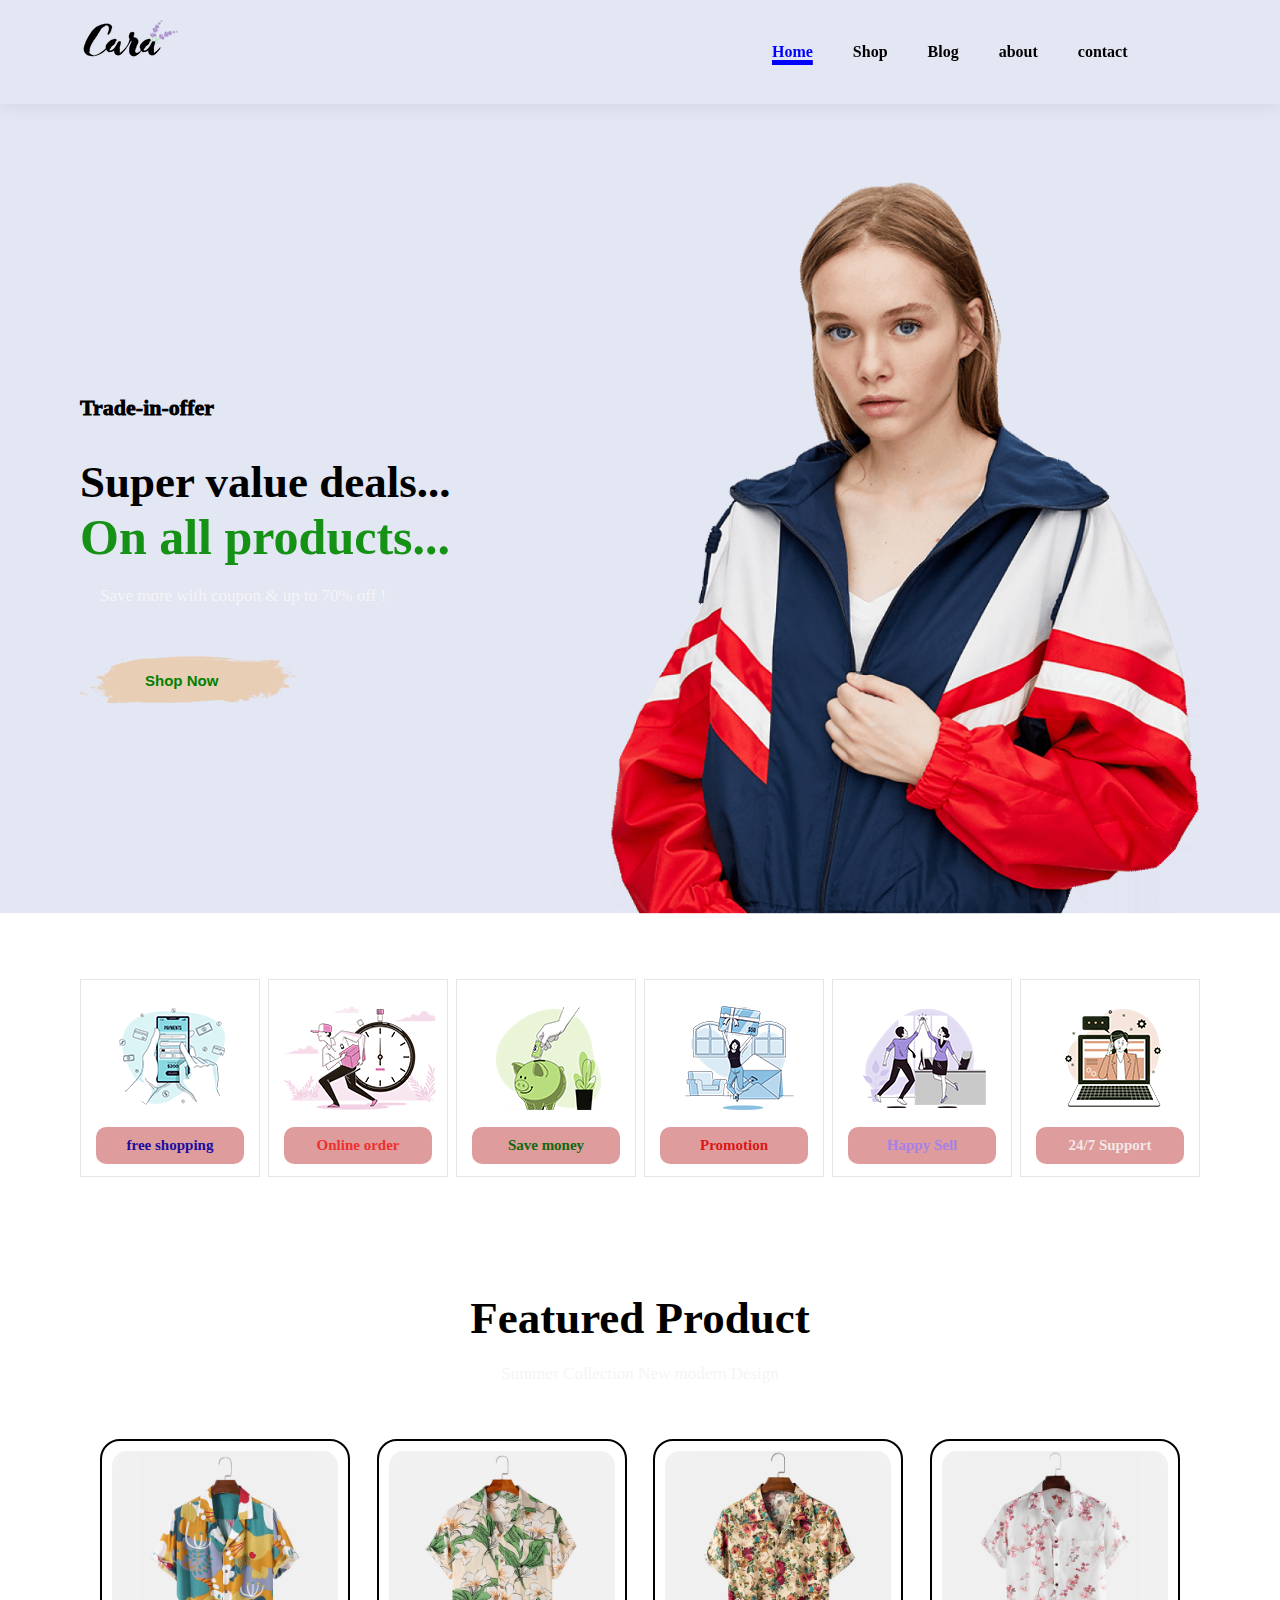
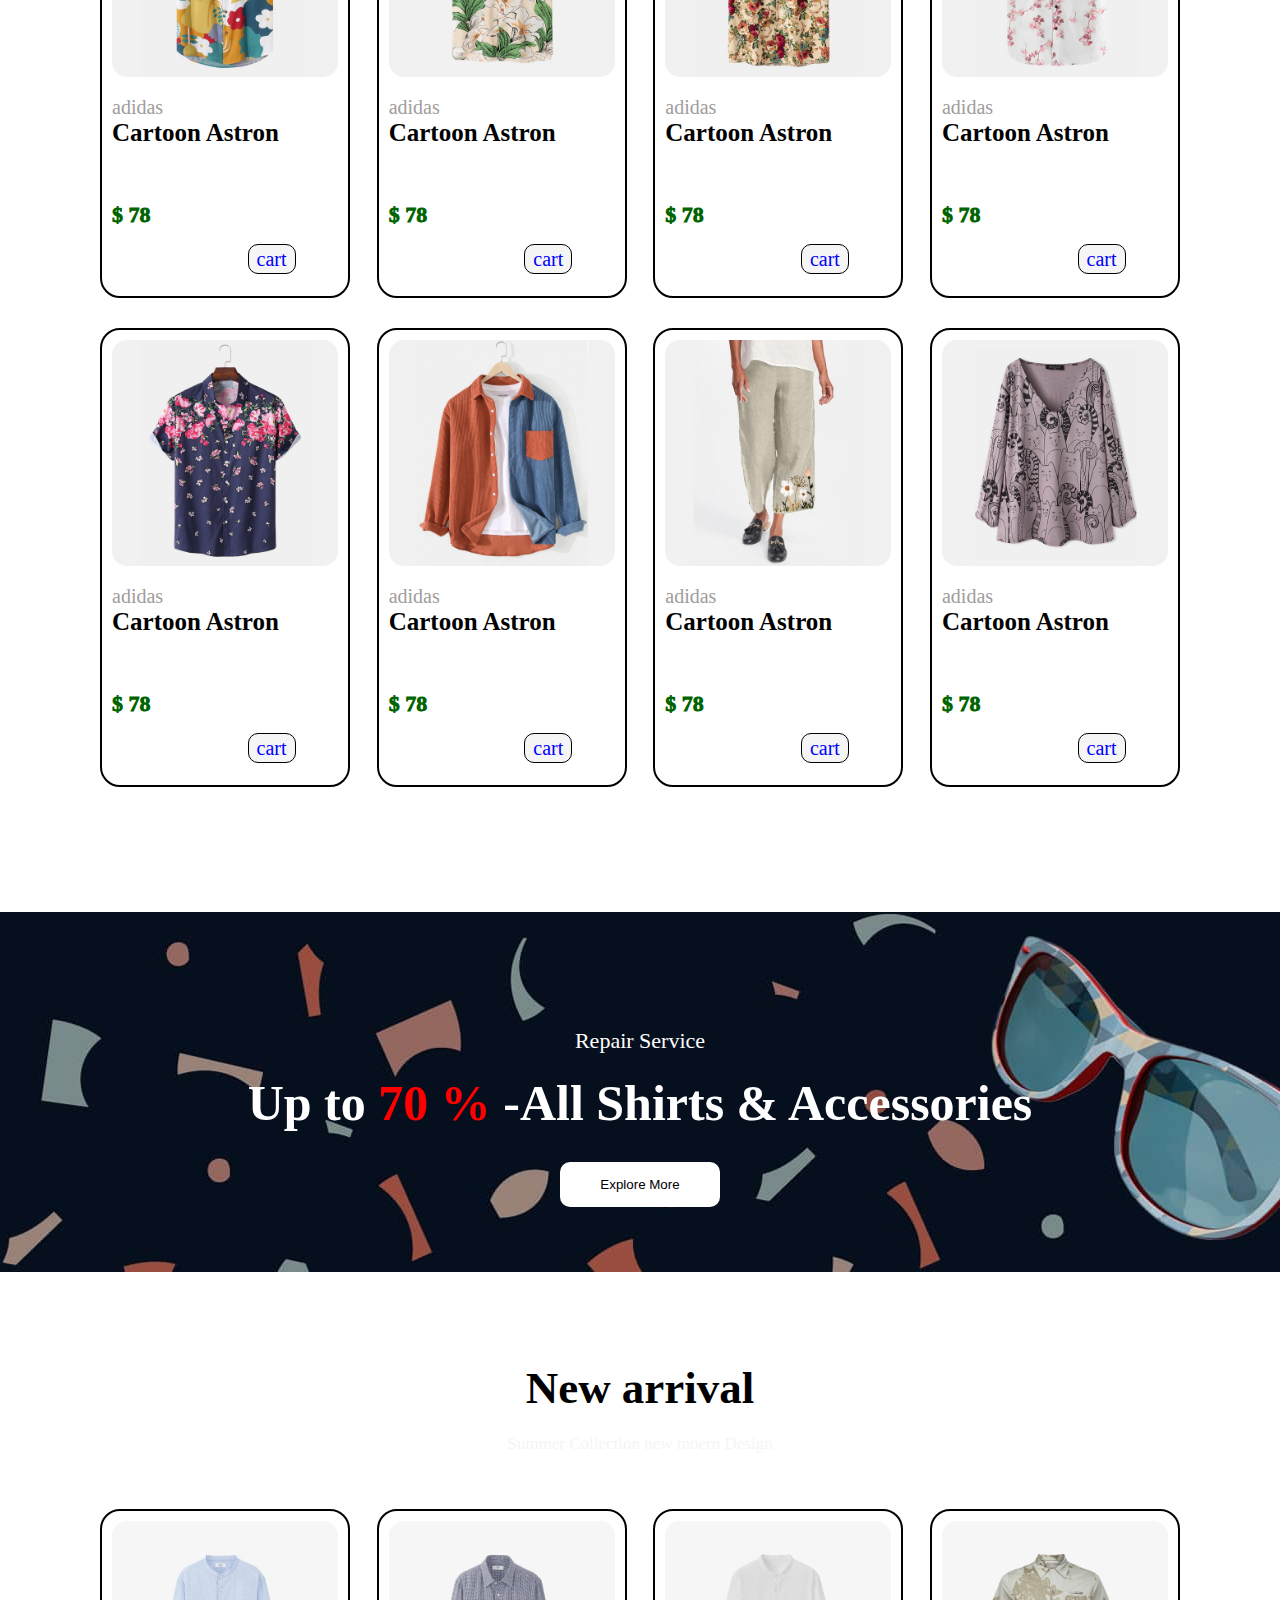
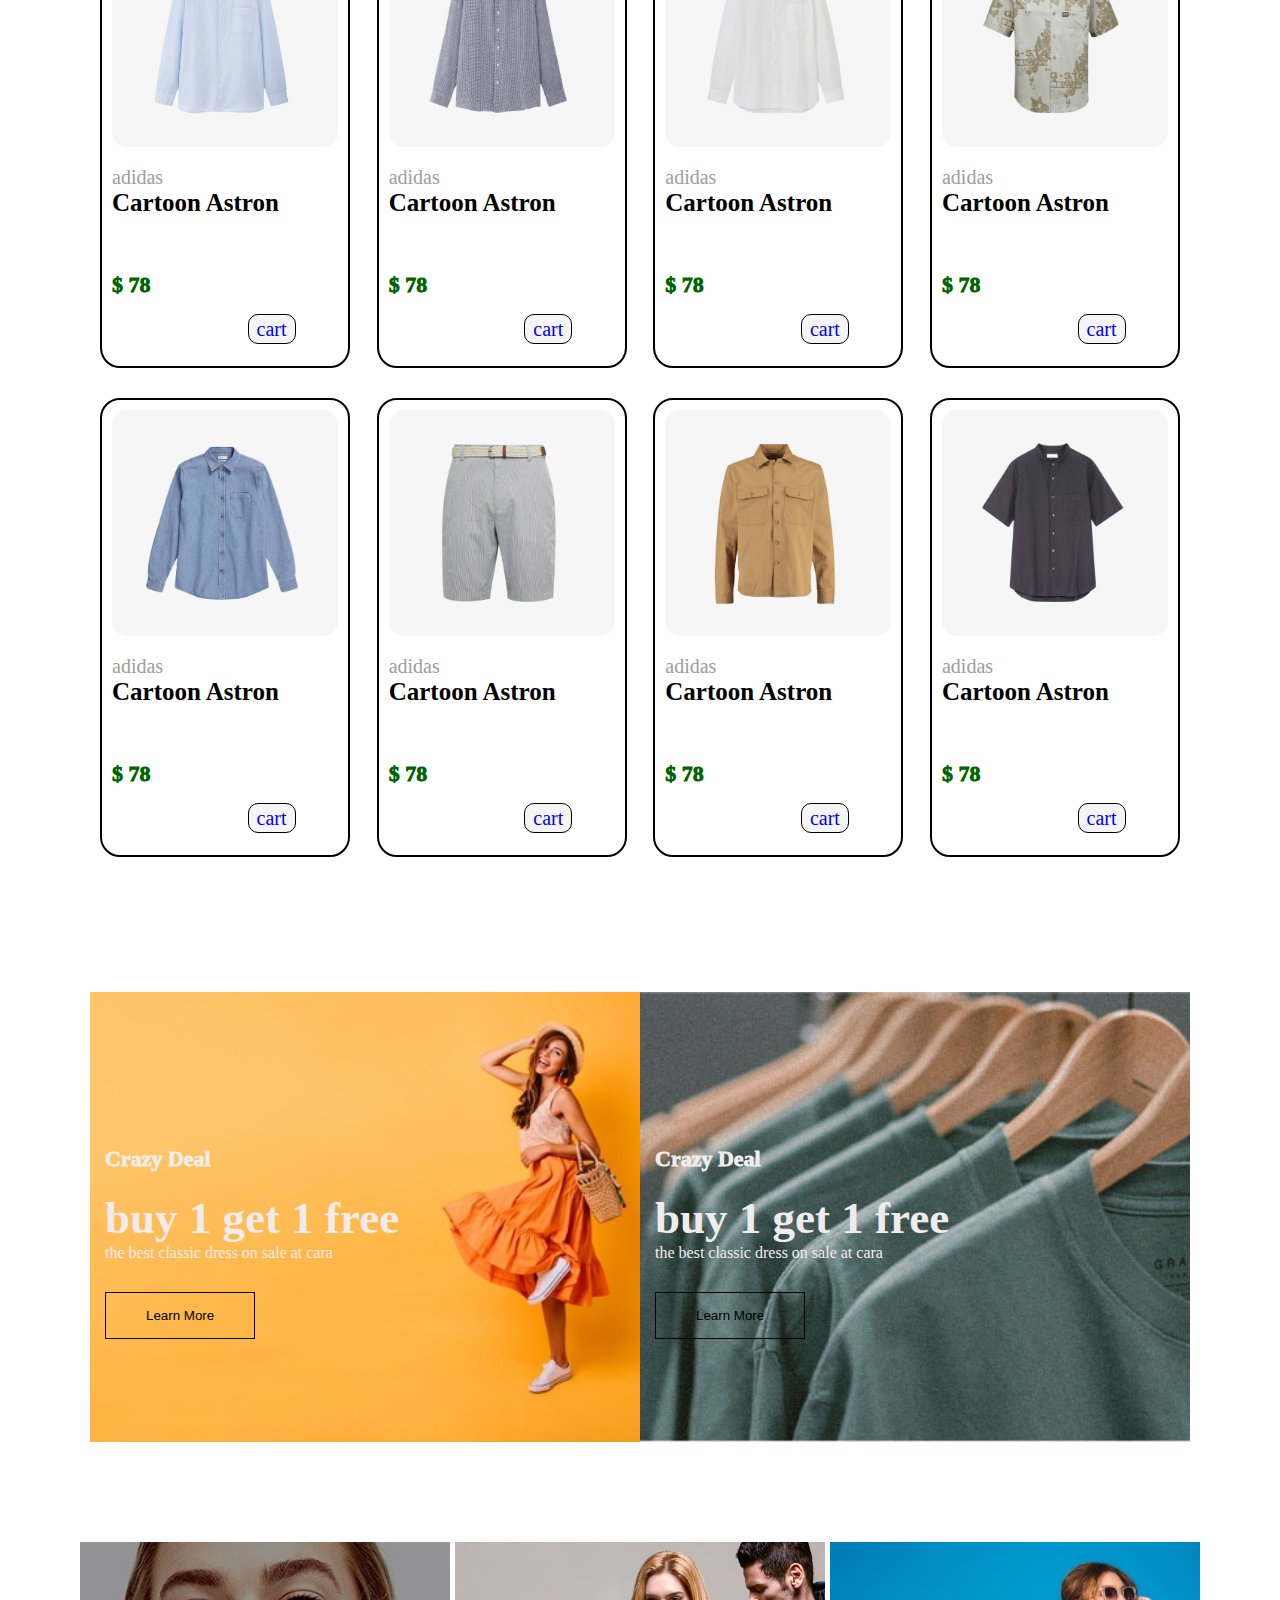
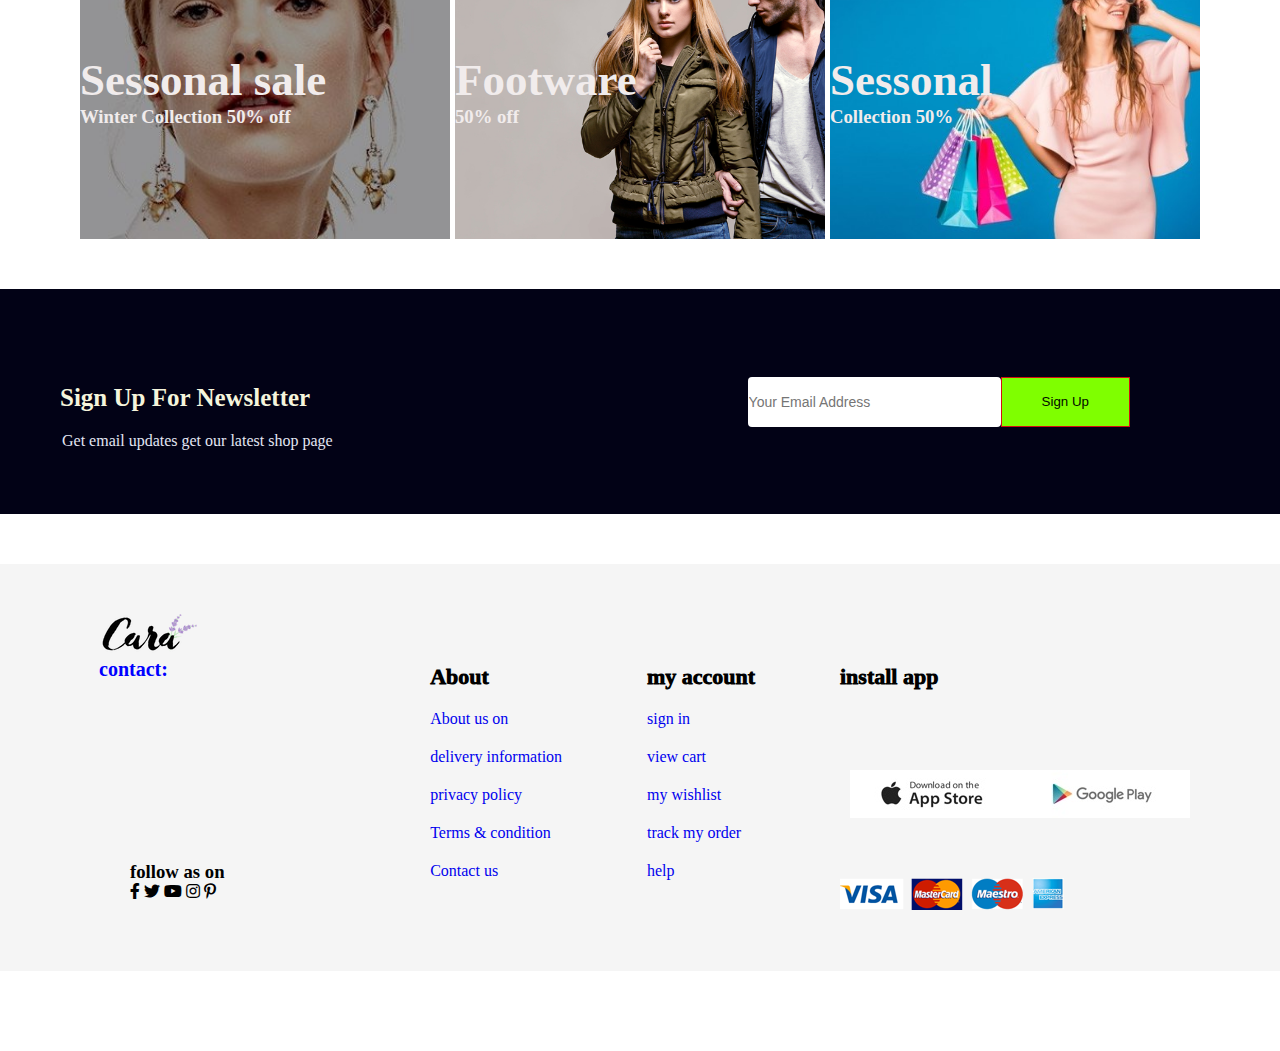
<file: commercial/index.html>
<!DOCTYPE html>
<html lang="en">

<head>
    <meta charset="UTF-8">
    <meta http-equiv="X-UA-Compatible" content="IE=edge">
    <meta name="viewport" content="width=device-width, initial-scale=1.0">
    <title>Document</title>
    <link rel="stylesheet" href="https://use.fontawesome.com/releases/v5.15.4/css/all.css" />

    <link rel="stylesheet" href="./style.css">
</head>

<body>
    <section id="header">
        <a href="#"><img src="./img/logo.png" class="logo" alt=""></a>
        <div>
            <ul id="nav-bar">
                <li><a class="active" href="inde.html">Home</a></li>
                <li><a href="shop.html">Shop</a></li>
                <li><a href="blog.html">Blog</a></li>
                <li><a href="about.html">about</a></li>
                <li><a href="contact.html">contact</a></li>
                <li><a href="cart.html" class="none"><i class="fa-solid fa-lock"></i></a></li>
                <a href="#" id="close" class="manda"><i  class="fas fa-outdent"></i></a>

            </ul>
        </div>

        <!-- responsive mobile -->
        <div id="mobile">
            <a href="tag.html">cart</a>
            <i id="bar" class="fas fa-outdent"></i>
        </div>

    </section>
    <section id="hero">
        <h4>Trade-in-offer</h4>
        <h2>Super value deals...</h2>
        <h1>On all products...</h1>
        <p>Save more with coupon & up to 70% off ! </p>
        <button>Shop Now</button>
    </section>
    <section id="feature" class="pad">
        <div class="fea">
            <img src="./img/features/f1.png" alt="">
            <h5>free shopping</h5>
        </div>
        <div class="fea">
            <img src="./img/features/f2.png" alt="">
            <h5>Online order</h5>
        </div>
        <div class="fea">
            <img src="./img/features/f3.png" alt="">
            <h5>Save money</h5>
        </div>
        <div class="fea">
            <img src="./img/features/f4.png" alt="">
            <h5>Promotion</h5>
        </div>
        <div class="fea">
            <img src="./img/features/f5.png" alt="">
            <h5>Happy Sell</h5>
        </div>
        <div class="fea">
            <img src="./img/features/f6.png" alt="">
            <h5>24/7 Support</h5>
        </div>
    </section>
    <section id="product-1" class="pad">
        <h2>Featured Product</h2>
        <p>Summer Collection New modern Design</p>
        <div class="pro-container">
            <div class="pro">
                <img src="./img/products/f1.jpg" alt="">
                <div class="dsc">
                    <span>adidas</span>
                    <h5>Cartoon Astron</h5>
                    <!-- star -->
                    <h4>$ 78</h4>
                    <a href="#">cart</a>

                </div>
            </div>
            <div class="pro">
                <img src="./img/products/f2.jpg" alt="">
                <div class="dsc">
                    <span>adidas</span>
                    <h5>Cartoon Astron</h5>
                    <!-- star -->
                    <h4>$ 78</h4>
                    <a href="#">cart</a>

                </div>
            </div>
            <div class="pro">
                <img src="./img/products/f3.jpg" alt="">
                <div class="dsc">
                    <span>adidas</span>
                    <h5>Cartoon Astron</h5>
                    <!-- star -->
                    <h4>$ 78</h4>
                    <a href="#">cart</a>

                </div>
            </div>
            <div class="pro">
                <img src="./img/products/f4.jpg" alt="">
                <div class="dsc">
                    <span>adidas</span>
                    <h5>Cartoon Astron</h5>
                    <!-- star -->
                    <h4>$ 78</h4>
                    <a href="#">cart</a>

                </div>
            </div>
            <div class="pro">
                <img src="./img/products/f5.jpg" alt="">
                <div class="dsc">
                    <span>adidas</span>
                    <h5>Cartoon Astron</h5>
                    <!-- star -->
                    <h4>$ 78</h4>
                    <a href="#">cart</a>

                </div>
            </div>
            <div class="pro">
                <img src="./img/products/f6.jpg" alt="">
                <div class="dsc">
                    <span>adidas</span>
                    <h5>Cartoon Astron</h5>
                    <!-- star -->
                    <h4>$ 78</h4>
                    <a href="#">cart</a>

                </div>
            </div>
            <div class="pro">
                <img src="./img/products/f7.jpg" alt="">
                <div class="dsc">
                    <span>adidas</span>
                    <h5>Cartoon Astron</h5>
                    <!-- star -->
                    <h4>$ 78</h4>
                    <a href="#">cart</a>


                </div>
            </div>
            <div class="pro">
                <img src="./img/products/f8.jpg" alt="">
                <div class="dsc">
                    <span>adidas</span>
                    <h5>Cartoon Astron</h5>
                    <!-- star -->
                    <h4>$ 78</h4>
                    <a href="#">cart</a>

                </div>
            </div>

        </div>

    </section>
    <!-- new arrival product copy from featured produc bcz its similar -->
    <section id="banner">
        <h4>Repair Service</h4>
        <h1>Up to <span>70 %</span> -All Shirts & Accessories</h1>
        <button>Explore More</button>
    </section>
    <section id="product-1" class="pad">
        <h2>New arrival</h2>
        <p>Summer Collection new moern Design</p>
        <div class="pro-container">
            <div class="pro">
                <img src="./img/products/n1.jpg" alt="">
                <div class="dsc">
                    <span>adidas</span>
                    <h5>Cartoon Astron</h5>
                    <!-- star -->
                    <h4>$ 78</h4>
                    <a href="#">cart</a>

                </div>
            </div>
            <div class="pro">
                <img src="./img/products/n2.jpg" alt="">
                <div class="dsc">
                    <span>adidas</span>
                    <h5>Cartoon Astron</h5>
                    <!-- star -->
                    <h4>$ 78</h4>
                    <a href="#">cart</a>

                </div>
            </div>
            <div class="pro">
                <img src="./img/products/n3.jpg" alt="">
                <div class="dsc">
                    <span>adidas</span>
                    <h5>Cartoon Astron</h5>
                    <!-- star -->
                    <h4>$ 78</h4>
                    <a href="#">cart</a>

                </div>
            </div>
            <div class="pro">
                <img src="./img/products/n4.jpg" alt="">
                <div class="dsc">
                    <span>adidas</span>
                    <h5>Cartoon Astron</h5>
                    <!-- star -->
                    <h4>$ 78</h4>
                    <a href="#">cart</a>

                </div>
            </div>
            <div class="pro">
                <img src="./img/products/n5.jpg" alt="">
                <div class="dsc">
                    <span>adidas</span>
                    <h5>Cartoon Astron</h5>
                    <!-- star -->
                    <h4>$ 78</h4>
                    <a href="#">cart</a>

                </div>
            </div>
            <div class="pro">
                <img src="./img/products/n6.jpg" alt="">
                <div class="dsc">
                    <span>adidas</span>
                    <h5>Cartoon Astron</h5>
                    <!-- star -->
                    <h4>$ 78</h4>
                    <a href="#">cart</a>

                </div>
            </div>
            <div class="pro">
                <img src="./img/products/n7.jpg" alt="">
                <div class="dsc">
                    <span>adidas</span>
                    <h5>Cartoon Astron</h5>
                    <!-- star -->
                    <h4>$ 78</h4>
                    <a href="#">cart</a>


                </div>
            </div>
            <div class="pro">
                <img src="./img/products/n8.jpg" alt="">
                <div class="dsc">
                    <span>adidas</span>
                    <h5>Cartoon Astron</h5>
                    <!-- star -->
                    <h4>$ 78</h4>
                    <a href="#">cart</a>

                </div>
            </div>

        </div>

    </section>
    <section id="banner-1" class="pad">
        <div class="row">
            <div class="banner-box">
                <h4>Crazy Deal</h4>
                <h2>buy 1 get 1 free </h2>
                <span>the best classic dress on sale at cara </span>
                <button>Learn More</button>

            </div>
            <div class="banner-box1">
                <h4>Crazy Deal</h4>
                <h2>buy 1 get 1 free </h2>
                <span>the best classic dress on sale at cara </span>
                <button>Learn More</button>

            </div>
        </div>
    </section>
    <section id="banner-3" class="pad">
        <div class="okbanner">
            <div class="banner-boxx">
                <h2>Sessonal sale </h2>
                <h3>Winter Collection 50% off</h3>
            </div>
            <div class="banner-boxx">
                <h2>Footware </h2>
                <h3>50% off</h3>
            </div>
            <div class="banner-boxx">
                <h2>Sessonal </h2>
                <h3> Collection 50% </h3>
            </div>
        </div>
    </section>

    <!-- Footer Section -->

    <section>
        <div class="new-letter">
            <div class="news-text">
                <h4>Sign Up For Newsletter</h4>
                <p>Get email updates get our latest shop page</p>

            </div>
            <div class="form">

                <input type="text" placeholder="Your Email Address">
                <button>Sign Up</button>
            </div>
        </div>
    </section>

    <footer id="section-1" class="pad">
        <div class="col-1">
            <img src="./img/logo.png" alt="">
            <h6><strong>contact:</strong></h6>
            <p><strong>Address:</strong>peechamkod wayanad</p>
            <p><strong>Phone:</strong>7510460309,7306000456</p>
            <p><strong>hours:</strong>8:00-6:00,mon-sat</p>
            <div class="follow">
                <h3>follow as on</h3>
                <div class="icon">
                    <i class="fab fa-facebook-f"></i>
                    <i class="fab fa-twitter"></i>
                    <i class="fab fa-youtube"></i>
                    <i class="fab fa-instagram"></i>
                    <i class="fab fa-pinterest-p"></i>

                </div>
            </div>
        </div>
        <div class="col">
            <h4>About</h4>
            <a href="#">About us on</a>
            <a href="#">delivery information</a>
            <a href="#">privacy policy</a>
            <a href="#">Terms & condition</a>
            <a href="#">Contact us</a>

        </div>
        <div class="col">
            <h4>my account</h4>
            <a href="#">sign in</a>
            <a href="#">view cart</a>
            <a href="#">my wishlist</a>
            <a href="#">track my order</a>
            <a href="#">help</a>

        </div>
        <div class="col-2">
            <h4>install app</h4>
            <p>from store or googleply</p>
            <div class="row">
                <img src="./img/pay/app.jpg" alt="">
                <img src="./img/pay/play.jpg" alt="">
            </div>
            <p>secured payment gateway</p>
            <img src="./img/pay/pay.png" alt="">
        </div>
    </footer>








    <script src="./script.js"></script>
</body>

</html>
</file>
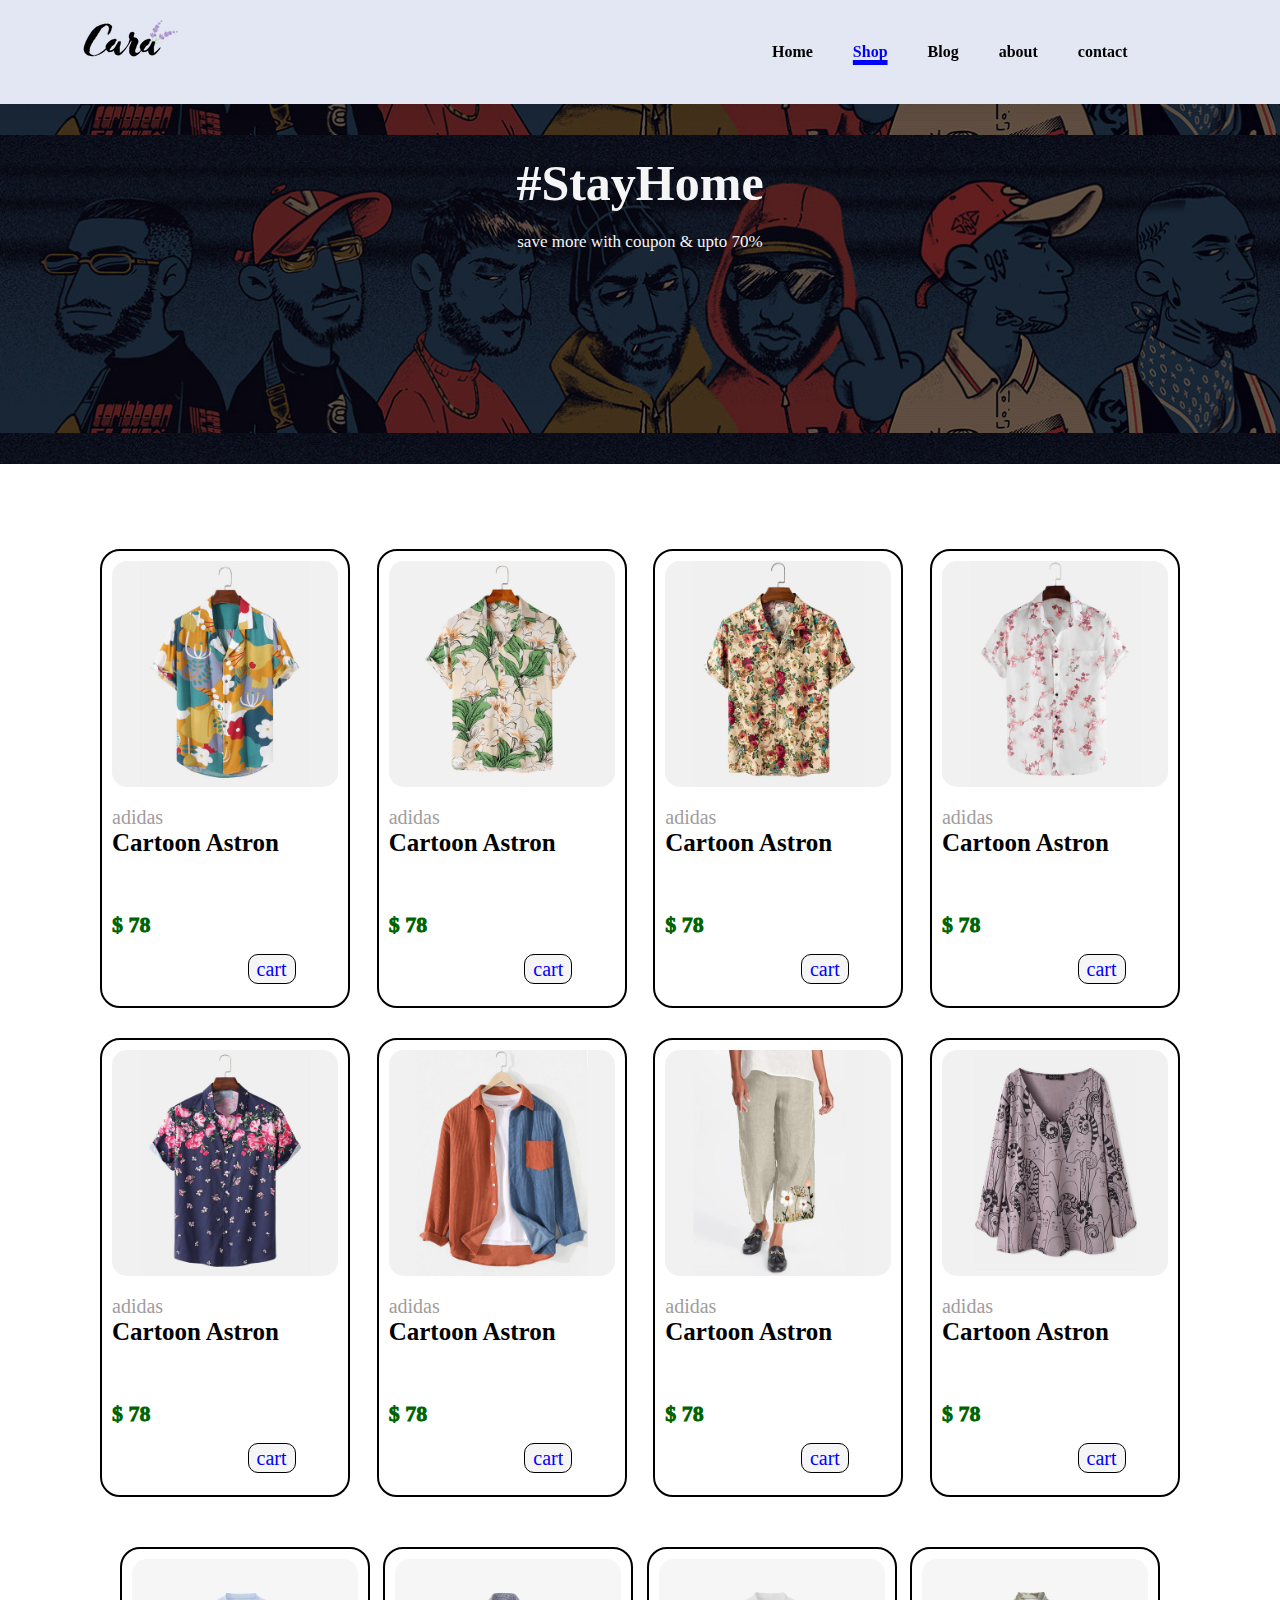
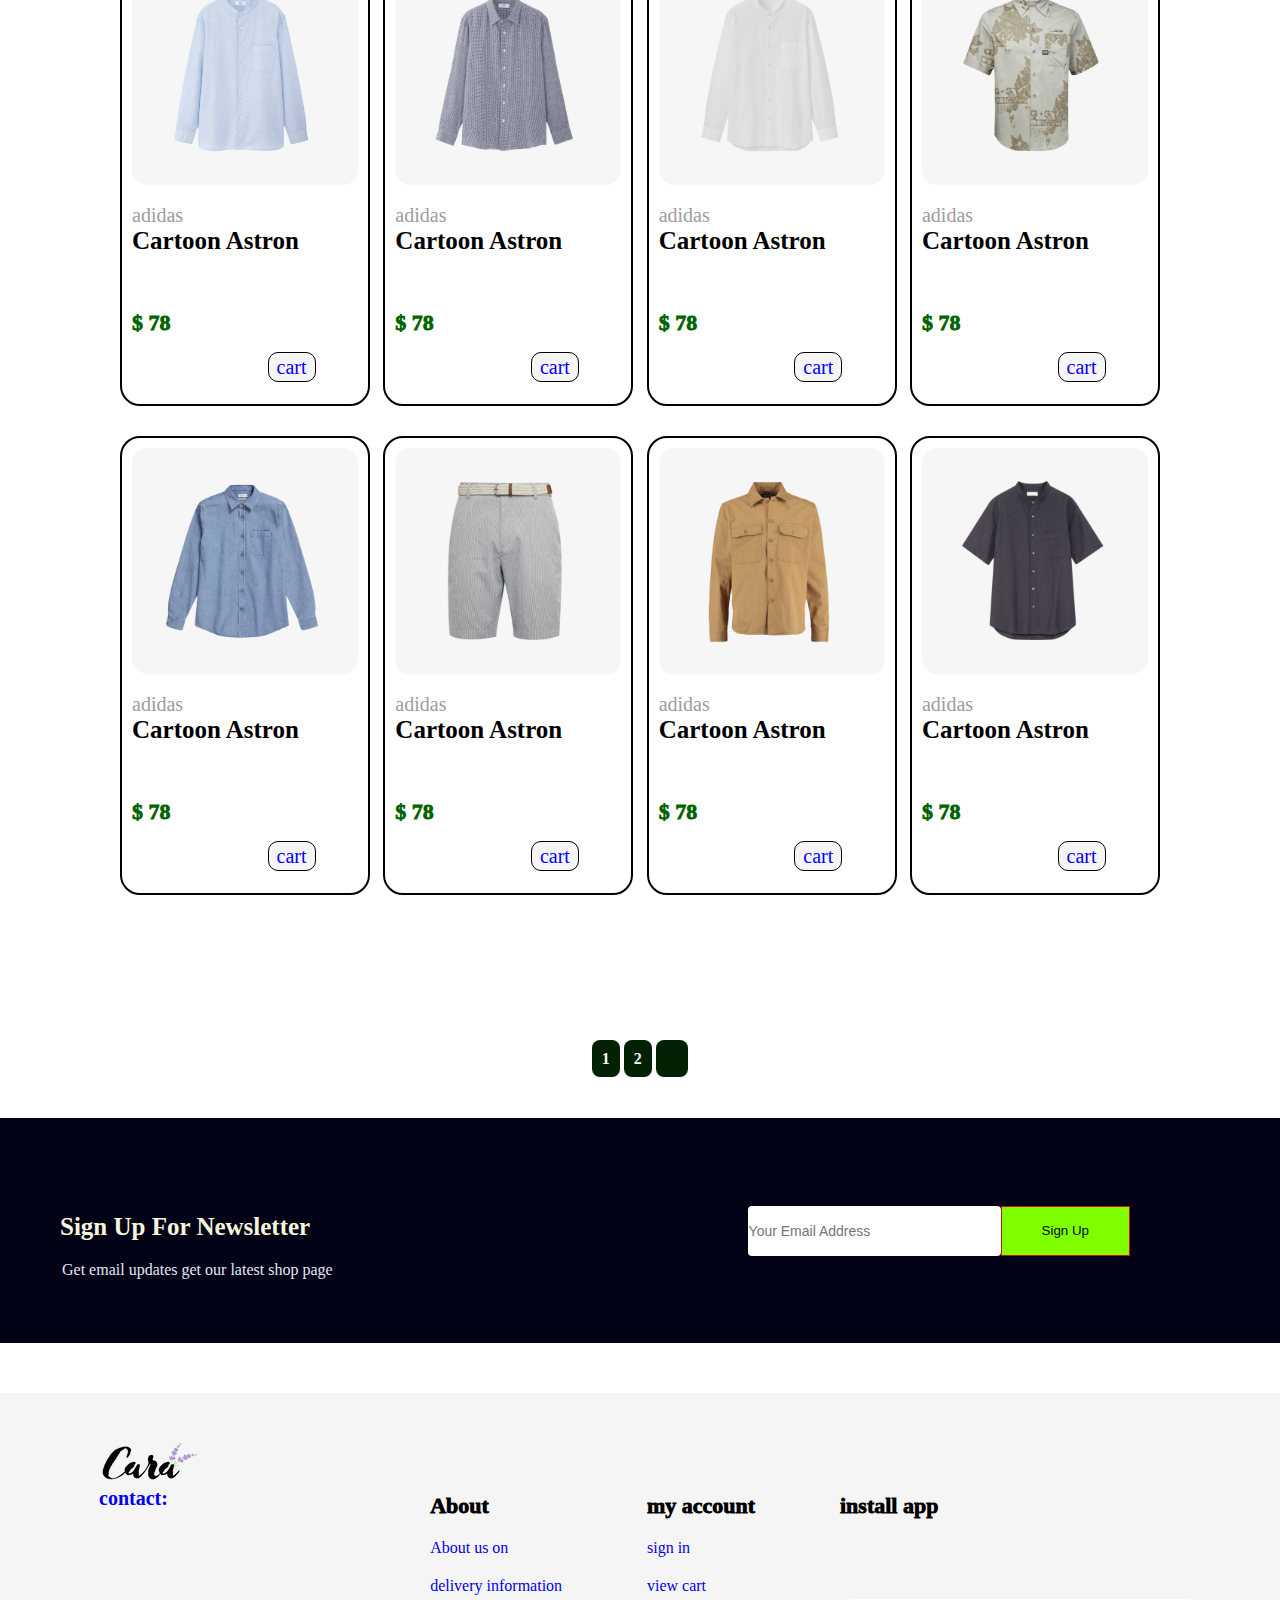
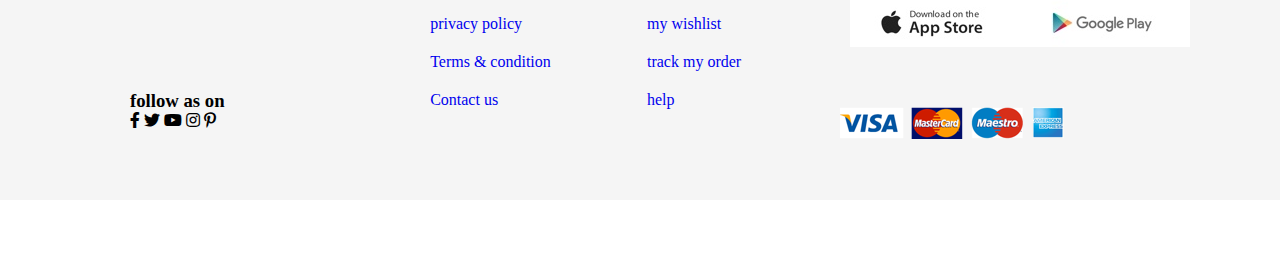
<file: commercial/shop.html>
<!DOCTYPE html>
<html lang="en">

<head>
    <meta charset="UTF-8">
    <meta http-equiv="X-UA-Compatible" content="IE=edge">
    <meta name="viewport" content="width=device-width, initial-scale=1.0">
    <title>Document</title>
    <link rel="stylesheet" href="https://use.fontawesome.com/releases/v5.15.4/css/all.css" />

    <link rel="stylesheet" href="./style.css">
</head>

<body>
    <section id="header">
        <a href="#"><img src="./img/logo.png" class="logo" alt=""></a>
        <div>
            <ul id="nav-bar">
                <li><a href="index.html">Home</a></li>
                <li><a class="active" href="shop.html">Shop</a></li>
                <li><a href="blog.html">Blog</a></li>
                <li><a href="about.html">about</a></li>
                <li><a href="contact.html">contact</a></li>
                <li><a href="cart.html" class="none"><i class="fa-solid fa-lock"></i></a></li>
                <a href="#" id="close" class="manda"><i  class="fas fa-outdent"></i></a>

            </ul>
        </div>

        <!-- responsive mobile -->
        <div id="mobile">
            <a href="tag.html">cart</a>
            <i id="bar" class="fas fa-outdent"></i>
        </div>

    </section>
    <section id="page-header">
        
        
        <h1>#StayHome</h1>
        <p>save more with coupon & upto 70%</p>
        
    </section>
    <section id="product-1" class="pad">
        <div class="pro-container"onclick="window.location.href='sproduct.html'">
            <div class="pro" onclick="window.location.href='sproduct.html'">
                <img src="./img/products/f1.jpg" alt="">
                <div class="dsc">
                    <span>adidas</span>
                    <h5>Cartoon Astron</h5>
                    <!-- star -->
                    <h4>$ 78</h4>
                    <a href="#">cart</a>

                </div>
            </div>
            <div class="pro">
                <img src="./img/products/f2.jpg" alt="">
                <div class="dsc">
                    <span>adidas</span>
                    <h5>Cartoon Astron</h5>
                    <!-- star -->
                    <h4>$ 78</h4>
                    <a href="#">cart</a>

                </div>
            </div>
            <div class="pro">
                <img src="./img/products/f3.jpg" alt="">
                <div class="dsc">
                    <span>adidas</span>
                    <h5>Cartoon Astron</h5>
                    <!-- star -->
                    <h4>$ 78</h4>
                    <a href="#">cart</a>

                </div>
            </div>
            <div class="pro">
                <img src="./img/products/f4.jpg" alt="">
                <div class="dsc">
                    <span>adidas</span>
                    <h5>Cartoon Astron</h5>
                    <!-- star -->
                    <h4>$ 78</h4>
                    <a href="#">cart</a>

                </div>
            </div>
            <div class="pro">
                <img src="./img/products/f5.jpg" alt="">
                <div class="dsc">
                    <span>adidas</span>
                    <h5>Cartoon Astron</h5>
                    <!-- star -->
                    <h4>$ 78</h4>
                    <a href="#">cart</a>

                </div>
            </div>
            <div class="pro">
                <img src="./img/products/f6.jpg" alt="">
                <div class="dsc">
                    <span>adidas</span>
                    <h5>Cartoon Astron</h5>
                    <!-- star -->
                    <h4>$ 78</h4>
                    <a href="#">cart</a>

                </div>
            </div>
            <div class="pro">
                <img src="./img/products/f7.jpg" alt="">
                <div class="dsc">
                    <span>adidas</span>
                    <h5>Cartoon Astron</h5>
                    <!-- star -->
                    <h4>$ 78</h4>
                    <a href="#">cart</a>


                </div>
            </div>
            <div class="pro">
                <img src="./img/products/f8.jpg" alt="">
                <div class="dsc">
                    <span>adidas</span>
                    <h5>Cartoon Astron</h5>
                    <!-- star -->
                    <h4>$ 78</h4>
                    <a href="#">cart</a>

                </div>
            </div>

        

    
    
        <div class="pro-container">
            <div class="pro">
                <img src="./img/products/n1.jpg" alt="">
                <div class="dsc">
                    <span>adidas</span>
                    <h5>Cartoon Astron</h5>
                    <!-- star -->
                    <h4>$ 78</h4>
                    <a href="#">cart</a>

                </div>
            </div>
            <div class="pro">
                <img src="./img/products/n2.jpg" alt="">
                <div class="dsc">
                    <span>adidas</span>
                    <h5>Cartoon Astron</h5>
                    <!-- star -->
                    <h4>$ 78</h4>
                    <a href="#">cart</a>

                </div>
            </div>
            <div class="pro">
                <img src="./img/products/n3.jpg" alt="">
                <div class="dsc">
                    <span>adidas</span>
                    <h5>Cartoon Astron</h5>
                    <!-- star -->
                    <h4>$ 78</h4>
                    <a href="#">cart</a>

                </div>
            </div>
            <div class="pro">
                <img src="./img/products/n4.jpg" alt="">
                <div class="dsc">
                    <span>adidas</span>
                    <h5>Cartoon Astron</h5>
                    <!-- star -->
                    <h4>$ 78</h4>
                    <a href="#">cart</a>

                </div>
            </div>
            <div class="pro">
                <img src="./img/products/n5.jpg" alt="">
                <div class="dsc">
                    <span>adidas</span>
                    <h5>Cartoon Astron</h5>
                    <!-- star -->
                    <h4>$ 78</h4>
                    <a href="#">cart</a>

                </div>
            </div>
            <div class="pro">
                <img src="./img/products/n6.jpg" alt="">
                <div class="dsc">
                    <span>adidas</span>
                    <h5>Cartoon Astron</h5>
                    <!-- star -->
                    <h4>$ 78</h4>
                    <a href="#">cart</a>

                </div>
            </div>
            <div class="pro">
                <img src="./img/products/n7.jpg" alt="">
                <div class="dsc">
                    <span>adidas</span>
                    <h5>Cartoon Astron</h5>
                    <!-- star -->
                    <h4>$ 78</h4>
                    <a href="#">cart</a>


                </div>
            </div>
            <div class="pro">
                <img src="./img/products/n8.jpg" alt="">
                <div class="dsc">
                    <span>adidas</span>
                    <h5>Cartoon Astron</h5>
                    <!-- star -->
                    <h4>$ 78</h4>
                    <a href="#">cart</a>

                </div>
            </div>

        </div>

    </section>

   <section id="pagination" class="pad">
    <a href="#">1</a>
    <a href="#">2</a>
    <a href="#"><i  class="fal fa-long-arrow-alt-right"></i></a>
   </section>

    <section>
        <div class="new-letter">
            <div class="news-text">
                <h4>Sign Up For Newsletter</h4>
                <p>Get email updates get our latest shop page</p>

            </div>
            <div class="form">

                <input type="text" placeholder="Your Email Address">
                <button>Sign Up</button>
            </div>
        </div>
    </section>

    <footer id="section-1" class="pad">
        <div class="col-1">
            <img src="./img/logo.png" alt="">
            <h6><strong>contact:</strong></h6>
            <p><strong>Address:</strong>peechamkod wayanad</p>
            <p><strong>Phone:</strong>7510460309,7306000456</p>
            <p><strong>hours:</strong>8:00-6:00,mon-sat</p>
            <div class="follow">
                <h3>follow as on</h3>
                <div class="icon">
                    <i class="fab fa-facebook-f"></i>
                    <i class="fab fa-twitter"></i>
                    <i class="fab fa-youtube"></i>
                    <i class="fab fa-instagram"></i>
                    <i class="fab fa-pinterest-p"></i>

                </div>
            </div>
        </div>
        <div class="col">
            <h4>About</h4>
            <a href="#">About us on</a>
            <a href="#">delivery information</a>
            <a href="#">privacy policy</a>
            <a href="#">Terms & condition</a>
            <a href="#">Contact us</a>

        </div>
        <div class="col">
            <h4>my account</h4>
            <a href="#">sign in</a>
            <a href="#">view cart</a>
            <a href="#">my wishlist</a>
            <a href="#">track my order</a>
            <a href="#">help</a>

        </div>
        <div class="col-2">
            <h4>install app</h4>
            <p>from store or googleply</p>
            <div class="row">
                <img src="./img/pay/app.jpg" alt="">
                <img src="./img/pay/play.jpg" alt="">
            </div>
            <p>secured payment gateway</p>
            <img src="./img/pay/pay.png" alt="">
        </div>
    </footer>








    <script src="./script.js"></script>
</body>

</html>
</file>
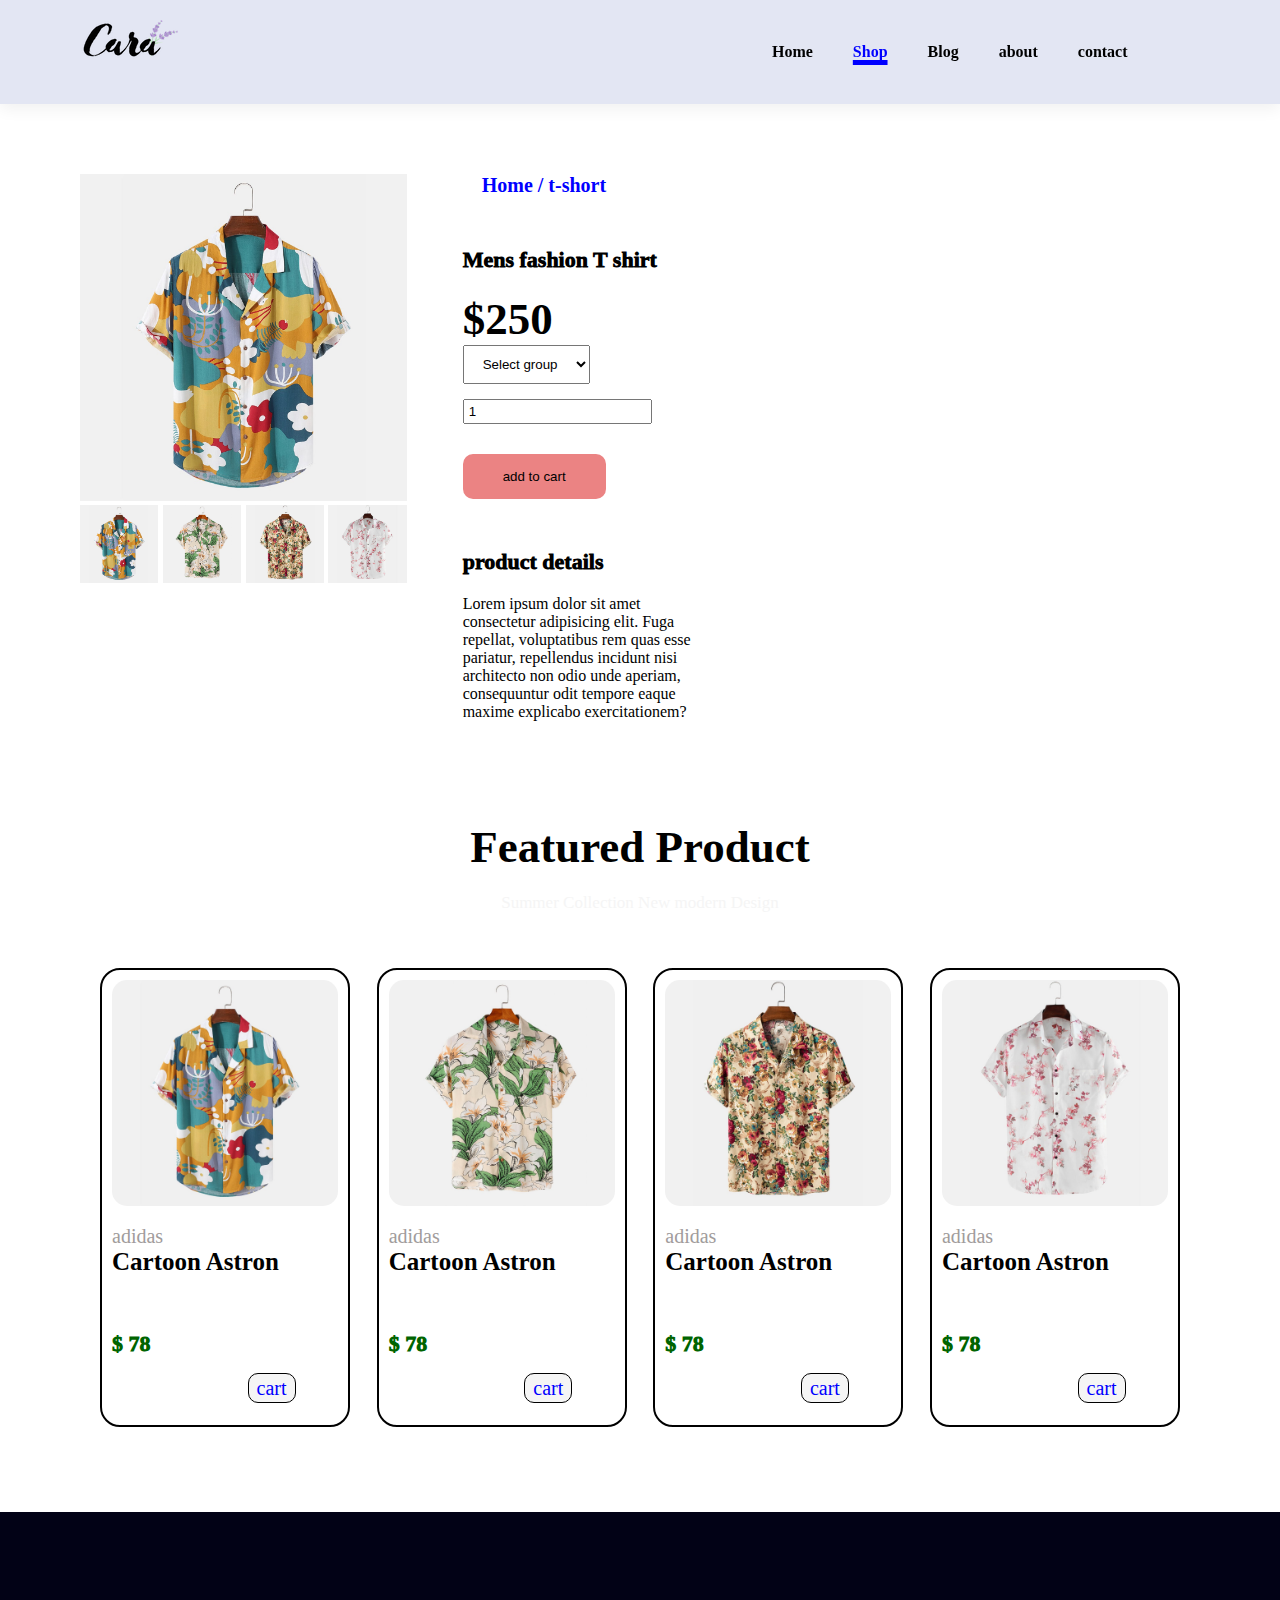
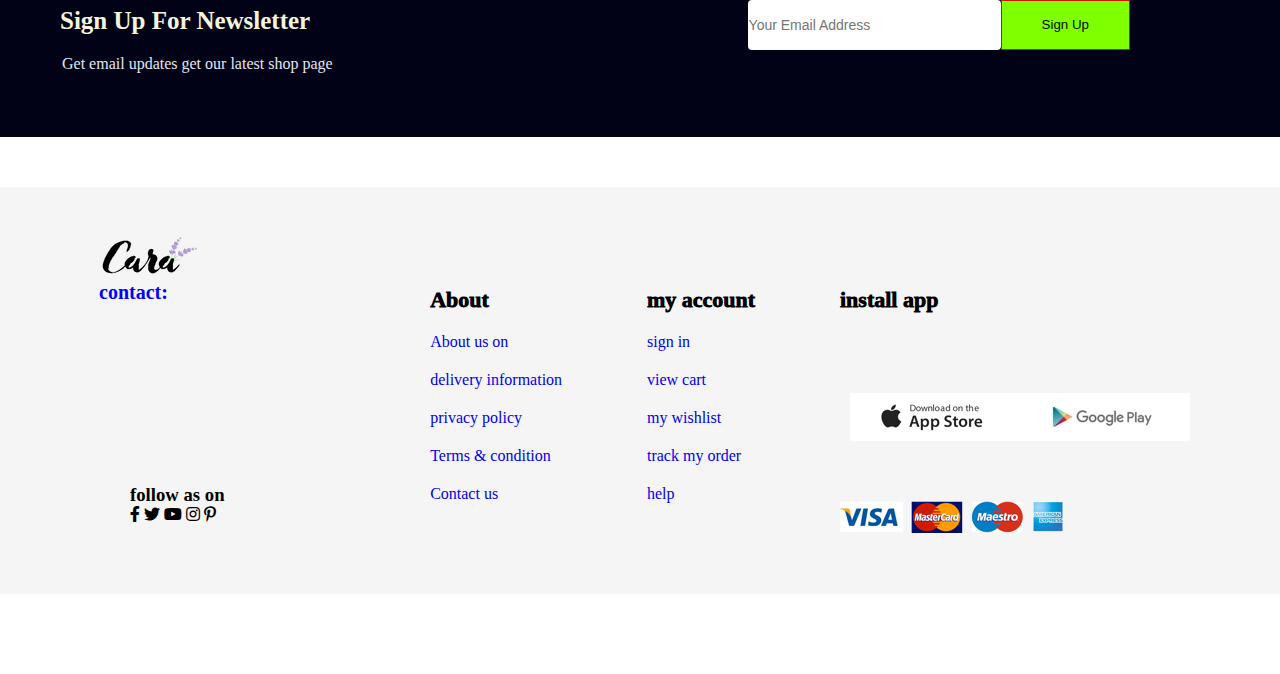
<file: commercial/sproduct.html>
<!DOCTYPE html>
<html lang="en">

<head>
    <meta charset="UTF-8">
    <meta http-equiv="X-UA-Compatible" content="IE=edge">
    <meta name="viewport" content="width=device-width, initial-scale=1.0">
    <title>Document</title>
    <link rel="stylesheet" href="https://use.fontawesome.com/releases/v5.15.4/css/all.css" />

    <link rel="stylesheet" href="./style.css">
</head>

<body>
    <section id="header">
        <a href="#"><img src="./img/logo.png" class="logo" alt=""></a>
        <div>
            <ul id="nav-bar">
                <li><a href="index.html">Home</a></li>
                <li><a class="active" href="shop.html">Shop</a></li>
                <li><a href="blog.html">Blog</a></li>
                <li><a href="about.html">about</a></li>
                <li><a href="contact.html">contact</a></li>
                <li><a href="cart.html" class="none"><i class="fa-solid fa-lock"></i></a></li>
                <a href="#" id="close" class="manda"><i class="fas fa-outdent"></i></a>

            </ul>
        </div>

        <!-- responsive mobile -->
        <div id="mobile">
            <a href="tag.html">cart</a>
            <i id="bar" class="fas fa-outdent"></i>
        </div>

    </section>
    <section id="pro-dt" class="pad">
        <div class="single-image">
            <img src="./img/products/f1.jpg" width="100%" id="main-img" alt="">
            <div class="small-image-grp">
                <div class="small-image-col">
                    <img src="./img/products/f1.jpg" width="100%" class="small-img" alt="">
                </div>
                <div class="small-image-col">
                    <img src="./img/products/f2.jpg" width="100%" class="small-img" alt="">
                </div>
                <div class="small-image-col">
                    <img src="./img/products/f3.jpg" width="100%" class="small-img" alt="">
                </div>
                <div class="small-image-col">
                    <img src="./img/products/f4.jpg" width="100%" class="small-img" alt="">
                </div>
            </div>
        </div>
        <div class="single-pro-dt">
            <h6>Home / t-short</h6>
            <h4>Mens fashion T shirt</h4>
            <h2>$250</h2>
            <select>
                <option>Select group</option>
                <option>xxl</option>
                <option>xl</option>
                <option>small</option>
                <option>large</option>

            </select>
            <input type="number" value="1">
            <button>add to cart</button>
            <h4>product details</h4>
            <span>Lorem ipsum dolor sit amet consectetur adipisicing elit. Fuga repellat, voluptatibus rem quas  esse
                pariatur, repellendus incidunt nisi architecto non odio unde aperiam, consequuntur odit tempore eaque
                maxime explicabo exercitationem?</span>

        </div>
    </section>
    <section id="product-1" class="pad">
        <h2>Featured Product</h2>
        <p>Summer Collection New modern Design</p>
        <div class="pro-container">
            <div class="pro">
                <img src="./img/products/f1.jpg" alt="">
                <div class="dsc">
                    <span>adidas</span>
                    <h5>Cartoon Astron</h5>
                    <!-- star -->
                    <h4>$ 78</h4>
                    <a href="#">cart</a>

                </div>
            </div>
            <div class="pro">
                <img src="./img/products/f2.jpg" alt="">
                <div class="dsc">
                    <span>adidas</span>
                    <h5>Cartoon Astron</h5>
                    <!-- star -->
                    <h4>$ 78</h4>
                    <a href="#">cart</a>

                </div>
            </div>
            <div class="pro">
                <img src="./img/products/f3.jpg" alt="">
                <div class="dsc">
                    <span>adidas</span>
                    <h5>Cartoon Astron</h5>
                    <!-- star -->
                    <h4>$ 78</h4>
                    <a href="#">cart</a>

                </div>
            </div>
            <div class="pro">
                <img src="./img/products/f4.jpg" alt="">
                <div class="dsc">
                    <span>adidas</span>
                    <h5>Cartoon Astron</h5>
                    <!-- star -->
                    <h4>$ 78</h4>
                    <a href="#">cart</a>

                </div>
            </div>
        </div>

    </section>

    <section>
        <div class="new-letter">
            <div class="news-text">
                <h4>Sign Up For Newsletter</h4>
                <p>Get email updates get our latest shop page</p>

            </div>
            <div class="form">

                <input type="text" placeholder="Your Email Address">
                <button>Sign Up</button>
            </div>
        </div>
    </section>

    <footer id="section-1" class="pad">
        <div class="col-1">
            <img src="./img/logo.png" alt="">
            <h6><strong>contact:</strong></h6>
            <p><strong>Address:</strong>peechamkod wayanad</p>
            <p><strong>Phone:</strong>7510460309,7306000456</p>
            <p><strong>hours:</strong>8:00-6:00,mon-sat</p>
            <div class="follow">
                <h3>follow as on</h3>
                <div class="icon">
                    <i class="fab fa-facebook-f"></i>
                    <i class="fab fa-twitter"></i>
                    <i class="fab fa-youtube"></i>
                    <i class="fab fa-instagram"></i>
                    <i class="fab fa-pinterest-p"></i>

                </div>
            </div>
        </div>
        <div class="col">
            <h4>About</h4>
            <a href="#">About us on</a>
            <a href="#">delivery information</a>
            <a href="#">privacy policy</a>
            <a href="#">Terms & condition</a>
            <a href="#">Contact us</a>

        </div>
        <div class="col">
            <h4>my account</h4>
            <a href="#">sign in</a>
            <a href="#">view cart</a>
            <a href="#">my wishlist</a>
            <a href="#">track my order</a>
            <a href="#">help</a>

        </div>
        <div class="col-2">
            <h4>install app</h4>
            <p>from store or googleply</p>
            <div class="row">
                <img src="./img/pay/app.jpg" alt="">
                <img src="./img/pay/play.jpg" alt="">
            </div>
            <p>secured payment gateway</p>
            <img src="./img/pay/pay.png" alt="">
        </div>
    </footer>

    <script>
        var mainimg=document.getElementById("main-img");
        var smallimg=document.getElementsByClassName("small-img");
        smallimg[0].onclick = function(){
            mainimg.src = smallimg[0].src;
        }
        smallimg[1].onclick = function(){
            mainimg.src = smallimg[1].src;
        }
        smallimg[2].onclick = function(){
            mainimg.src = smallimg[2].src;
        }
        smallimg[3].onclick = function(){
            mainimg.src = smallimg[3].src;
        }
    </script>








    <script src="./script.js"></script>
</body>

</html>
</file>
<file: commercial/style.css>
@import url("https://fonts.googleapis.com/css2?family=Poppins:ital,wght@0,100;0,300;0,400;0,500;0,600;1,100;1,300&display=swap");
*{
    padding: 0;
    margin: 0;
    box-sizing: border-box;
}
/* header start */
#header{
    display: flex;
    justify-content: space-between;
    align-items: center;
    padding: 20px 80px;
    background-color: #e3e6f3;
    box-shadow: 0 5px 15px rgba(0,0,0,0.06);
    z-index: 999;
    position: sticky;
    top: 0;
    left: 0;
}
#nav-bar{
    display: flex;
    align-items: center;
    justify-content: center;
}
#nav-bar li{
    padding: 0px 20px;
    list-style: none ;
    /* nav hover effect */
    position: relative;
}
#nav-bar li a{
    color: black;
    font-size: 16px;
    text-decoration: none;
    font-weight: 600;
    transition: 0.3s;
}
#nav-bar li a:hover,
#nav-bar li a.active{
    color: blue;
    text-decoration:underline 5px;
}
/* over effect on nav bar */
#nav-bar li a.active::after,
#nav-bar li a.active::after{
    content: " ";
    width: 30px;
    height: 2px;
    background: blue;
    position: absolute;
    bottom: -4px;
    left: 20px;
}
/* responsie */
#mobile{
    display: none;
    align-items: center;
}
.manda{
    display: none;
}

/* home section */
#hero{
    background-image: url(./img/hero4.png);
    height: 90vh;
    width: 100%;
    background-position:top 21% right 10%;
    background-size: cover;
    padding: 0 80px;
    display: flex;
    flex-direction: column;
    align-items: flex-start;
    justify-content: center;
}
/* size declareate common */
h4{
    font-size: 22px;
    font-weight: 1000;
}
h2{
    font-size: 45px;
    font-weight: 900;
}
h1{
    font-size: 50px;
}
p{
    font-size: 17px;
    font-weight: 400;
    padding: 20px;
}
#hero h4{
    padding-bottom: 15px;
}
#hero h1{
    padding-right: 10px;
    color: rgb(21, 146, 21);
}
#hero button{
    background-image: url(./img/button.png);
    background-color: transparent;
    padding: 14px 80px 14px 65px;
    border: 0;
    background-repeat: no-repeat;
    padding-top: 16px;
    font-size: 15px;
    font-weight: 800;
    cursor: pointer;
    position: relative;
    top: 30px;
    color: green;
}
.pad{
    padding: 50px 80px;
}
#feature{
    display: flex;
    align-items: center;
    justify-content: space-between;
    flex-wrap: wrap;
     
}
#feature .fea{
    width: 180px;
    border: 1px solid rgb(231, 228, 228);
    align-items: center;
    padding: 25px 15px;
    margin: 15px 0;

}
#feature .fea:hover{
    background-color: #e3e6f3;
}
#feature .fea h5{
    position: relative;
    text-align: center;
    font-size: 15px;
    background-color: rgba(190, 58, 58, 0.5);
    padding: 10px ;
    top: 13px;
    border-radius: 10px;
    display: inline block;
    color: rgb(26, 12, 160);
}
#feature .fea:nth-child(2) h5{
    color: rgb(238, 48, 48);
}
#feature .fea:nth-child(3) h5{
    color: rgb(17, 105, 14);
}
#feature .fea:nth-child(4) h5{
    color: rgb(219, 22, 22);
}
#feature .fea:nth-child(5) h5{
    color: rgb(165, 129, 233);
}
#feature .fea:nth-child(6) h5{
    color: rgb(243, 231, 231);
}
#product-1{
    text-align: center;
}
#product-1 .pro{
    width: 23%;
    min-width: 250px;
    padding: 10px 10px;
    border-radius: 20px;
    cursor: pointer;
    border: 2px solid black;
    margin: 15px 0;
    position: relative;

}
#product-1 .pro:hover,
.pro .dsc a{
    background-color: rgb(201, 192, 192);
}
#product-1 .pro img{
    width: 100%;
    border-radius: 15px;
}
.pro .dsc{
    padding: 15px 0;
    text-align: start;
}
.pro .dsc span{
    color: rgb(161, 156, 156);
    font-size: 20px;
}
.pro .dsc h5{
    font-size: 25px;
    padding-bottom: 5px;
}
.pro .dsc h4{
    color: darkgreen;
}
.pro .dsc a{
    position: relative;
    color: blue;
    font-size: 20px;
    margin-left: 60%;
    text-decoration: none;
    border: 1px solid black;
    padding: 3px 8px;
    border-radius: 10px;
    background-color:whitesmoke;
    
}
.pro .dsc a:hover{
    background:rgb(201, 192, 192)
}
#product-1 .pro-container{
    display: flex;
    padding: 20px;
    justify-content: space-between;
    flex-wrap: wrap;
    
}
#banner{
    margin: 40px 0;
    align-items: center;
    display: flex;
    flex-direction: column;
    text-align: center;
    justify-content: center;
    background-image: url(./img/banner/b2.jpg);
    width: 100%;
    height: 40vh;
    background-position: center;
    background-size: cover;
    position: relative;
}
#banner h4{
    color: white;
    font-weight: 500;
}
#banner h1{
    color: white;
}
#banner span{
    color: red;
}
#banner button{
    margin-top: 30px;
    padding: 15px 40px;;
    bottom: 5px;
    border-radius: 10px;
    border: none;
    outline: none;
    cursor: pointer;
    color: black;
    background-color: white;
}
#banner button:hover{
    background-color:rgb(6, 92, 6);
}
.banner-box{
    background-image: url(./img/banner/b17.jpg);
    /* width: 100%; */
    width: 550px;
    background-repeat: no-repeat;
    height: 50vh;
    padding: 0px 15px ;
    background-position: center;
    background-size: cover;
    align-items: flex-start;
    text-align:start;
    display: flex;
    flex-direction: column;
    justify-content: center;
    color: rgb(241, 236, 236);
    
    

}
.banner-box button{
    margin-top: 30px;
    padding: 15px 40px;
    bottom: 5px;
    border: none;
    outline: none;
    cursor: pointer;
    color: black;
    background-color:transparent;
    align-items: flex-start;
    border: 1px solid black;
    
    
}
.banner-box button:hover{
    background-color:rgb(6, 92, 6);
}
.row{
    display: flex;
    justify-content: space-between;
    padding: 0px 10px;
    flex-wrap: wrap;
}
.banner-box1{
    background-image: url(./img/banner/b10.jpg);
    width: 550px;
    background-repeat: no-repeat;
    height: 50vh;
    padding: 0px 15px ;
    background-position: center;
    background-size: cover;
    align-items: flex-start;
    text-align:start;
    display: flex;
    flex-direction: column;
    justify-content: center;
    color: rgb(241, 236, 236);

}
.banner-box1 button{
    margin-top: 30px;
    padding: 15px 40px;
    bottom: 5px;
    border: none;
    outline: none;
    cursor: pointer;
    color: black;
    background-color:transparent;
    align-items: flex-start;
    border: 1px solid black;
}
.banner-box1 button:hover{
    background-color:rgb(6, 92, 6);
}
#banner-3{
    width: 100%;
}
.okbanner{
    display: flex;
    justify-content: space-between;
    flex-wrap: wrap;
}

#banner-3 .banner-boxx{
    background-image: url(./img/banner/b7.jpg);
    width: 370px;
    display: flex;
    background-repeat: no-repeat;
    height: 33vh;
    background-position: center;
    background-size: cover;
    align-items: flex-start;
    flex-direction: column;
    justify-content: center;
    color: rgb(241, 236, 236);
    background-position: center;
    background-size: cover; 
}
#banner-3 .banner-boxx:nth-child(2){
    background-image: url(./img/banner/b4.jpg);
}
#banner-3 .banner-boxx:nth-child(3){
    background-image: url(./img/banner/b18.jpg);
}

/* Footer Section */
.new-letter{
    display: flex;
    justify-content: space-between;
    flex-wrap:wrap;
    align-items: center;
    background-color: rgb(2, 2, 22);
    background-position: center;
    background-size: cover;
    background-repeat: no-repeat;
    height: 25vh;
    margin-bottom: 50px;
}
.new-letter h4{
    font-size: 25px;
    font-weight: 800;
    color: beige;
    margin: 0px 60px;
}
.new-letter p{
    font-size: 16px;
    color:#e3e6f3 ;
    margin: 0px 42px;

}
.form input{
    height: 3.125rem;
    padding-right:  70px ;
    border: 1px solid transparent;
    font-size: 14px;
    border-radius: 4px;
    /* width: 100%; */
    outline: none;
    margin-right: 150px;
    position: static;
    
}
.new-letter button{
    padding: 15px 40px;
    border: none;
    outline: none;
    cursor: pointer;
    color: rgb(1, 10, 1);
    background-color:transparent;
    border: 1px solid rgb(211, 16, 16);
    right: 150px;
    position: relative;
    background-color: chartreuse;
    
}
.form{
    display: flex;
    
}
footer{
    display: flex;
    flex-wrap: wrap;
    justify-content: space-between;
    background-color: whitesmoke;
    margin-bottom: 80px;
    position: relative;
}
footer .col{
    display: flex;
    flex-direction: column;
    position: relative;
    
}

.follow{
  padding: 0 50px;
}
.col,h4,a{
    margin-bottom: 20px;
    text-decoration: none;
}
.col-1,h4,a{
    margin-bottom: 20px;
    text-decoration: none;
}
h6{
    font-size: 20px;
    color: blue;
    margin-left: 19px;
}
.col-1 img{
    margin-left: 19px; 
}
h4{
    padding-top: 50px;
}
.col-2{
    align-items: flex-start;
    text-align: left;
    position: relative;
}


/* shop page */
#page-header{
    background-image: url(./img/banner/b1.jpg);
    background-position: center;
    background-size: contain;
    text-align: center;
    justify-content: center;
    width: 100%;
    height: 40vh;
    padding: 50px 0;
}
#page-header h1,p{
    color: whitesmoke;
}
#pagination{
    text-align: center;

}
#pagination a{
    text-decoration: none;
    color:whitesmoke;
    border-radius: 8px;
    background-color: rgb(2, 32, 2) ;
    font-weight: 900;
    padding: 10px 10px;
}

/* single product */
#pro-dt{
    display: flex;
    margin-top: 20px;
    width: 100%;
    justify-content:last baseline;
 
}
#pro-dt .single-image{

    width: 70%;
    margin-right:50%;
}
.small-image-grp{
    display: flex;
    justify-content: space-between;
}
.small-image-col{
    flex-basis: 24%;
    cursor: pointer;
}
#pro-dt .single-pro-dt{
    position: relative;
    width: 50%;
    padding-top: -20px;
    right: 45%;
    position: relative;
}
#pro-dt .single-pro-dt select{
    display: block;
    padding: 10px 15px;
}
#pro-dt .single-pro-dt input{
    padding: 3px 4px;
    margin-top: 15px;
}
#pro-dt .single-pro-dt button{
    
        margin-top: 30px;
        padding: 15px 40px;;
        bottom: 5px;
        border-radius: 10px;
        border: none;
        outline: none;
        cursor: pointer;
        color: black;
        background-color: rgb(235, 131, 131);
    }







/*  */
/* 
 */
/*  */
/* screen responsive */
@media (max-width:799px){
.section-p1{
        padding: 40px 80px;
    }
#nav-bar {
        display: flex;
        flex-direction: column;
        align-items: flex-start;
        justify-content: flex-start;
        position: fixed;
        right: -300px;
        top: 0;
        height: 100vh;
        width: 300px;
        background-color: #e3e6f3;
        box-shadow: rgba(0,0,0, 0.1);
        padding: 80px 0 0 10px;
        transition: 0.3s;
    }
    #nav-bar.active{
        right: 0px;
    }
    #nav-bar li{
        padding-bottom: 25px;
    }  
    #mobile{
        display: flex;
        align-items: center;
        padding-left: 20px;
    } 
    #mobile i{
      font-size: black;
      padding-left: 40px;
      font-size: 20px;
      margin-top: -10;
      margin-right: 60px;
    }
    #close{
        display: initial;
        position: absolute;
        color: blck;
        font-size: 20px;
        top: 30px;
        left: 30px;
    }
    .none{
        display: none;
    }
    #hero {
        /* background-image: url(./img/hero4.png); */
        height: 90vh;
        /* width: 100%; */
        background-position: top 30% right 30%;
        /* background-size: cover; */
        padding: 0 80px;
        /* display: flex; */
        /* flex-direction: column; */
        /* align-items: flex-start; */
        /* justify-content: center; */
    }
    #feature {
        /* display: flex;
        align-items: center; */
        justify-content: centre;
        /* flex-wrap: wrap; */
    }
        #feature .fea {
            /* width: 180px;
            border: 1px solid rgb(231, 228, 228); */
            /* align-items: center; */
            padding: 15px 15px;
            /* margin: 15px 0px; */
        }
        #product-1 .pro-container {
           
           
            justify-content:center;
            
        }
        #product-1 .pro {
            
            margin: 15px;
            padding: 40px 80px
           
        }
        #banner {
            /* margin: 40px 0;
            align-items: center;
            display: flex;
            flex-direction: column;
            text-align: center;
            justify-content: center;
            background-image: url(./img/banner/b2.jpg);
            width: 100%; */
            height: 20vh;
            /* background-position: center;
            background-size: cover;
            position: relative; */
        }
        .banner-box {
            
            width: 100%;
           
            height: 30vh;
        
        }
        .banner-box1 {
           
            width: 100%;
            /* background-repeat: no-repeat; */
            height: 30vh;
        }
        .okbanner {
            
            justify-content: center;
            width: 100%;
            display: flex;
            flex-wrap: wrap;
            flex-direction: row;
            /* height: 30vh; */
            
        }
        #banner-3 .banner-boxx {
            background-image: url(./img/banner/b7.jpg);
            width: 200px;
            display: flex;
            /* background-repeat: no-repeat;
            height: 25vh;
            background-position: center;
            background-size: cover;
            align-items: flex-start;
            flex-direction: column;
            justify-content: center;
            color: rgb(241, 236, 236);
            background-position: center;
            background-size: cover; */
            color: whitesmoke;
        }
        .new-letter {
            display: flex;
            justify-content: center;
           
            height: 25vh;
           
        }
        .new-letter button {
           align-items: center;
           justify-content: center;
           padding: 0 30px;
           margin-left: -100px;
        }
        footer {
           
            justify-content: center;
        }
        #pro-dt {
            flex-direction: column;
            margin-top: 20px;
            width: 100%;
            justify-content: last baseline;
        }
        .single-pro-dt{
            margin-left: 50%;
        }
    }
</file>
